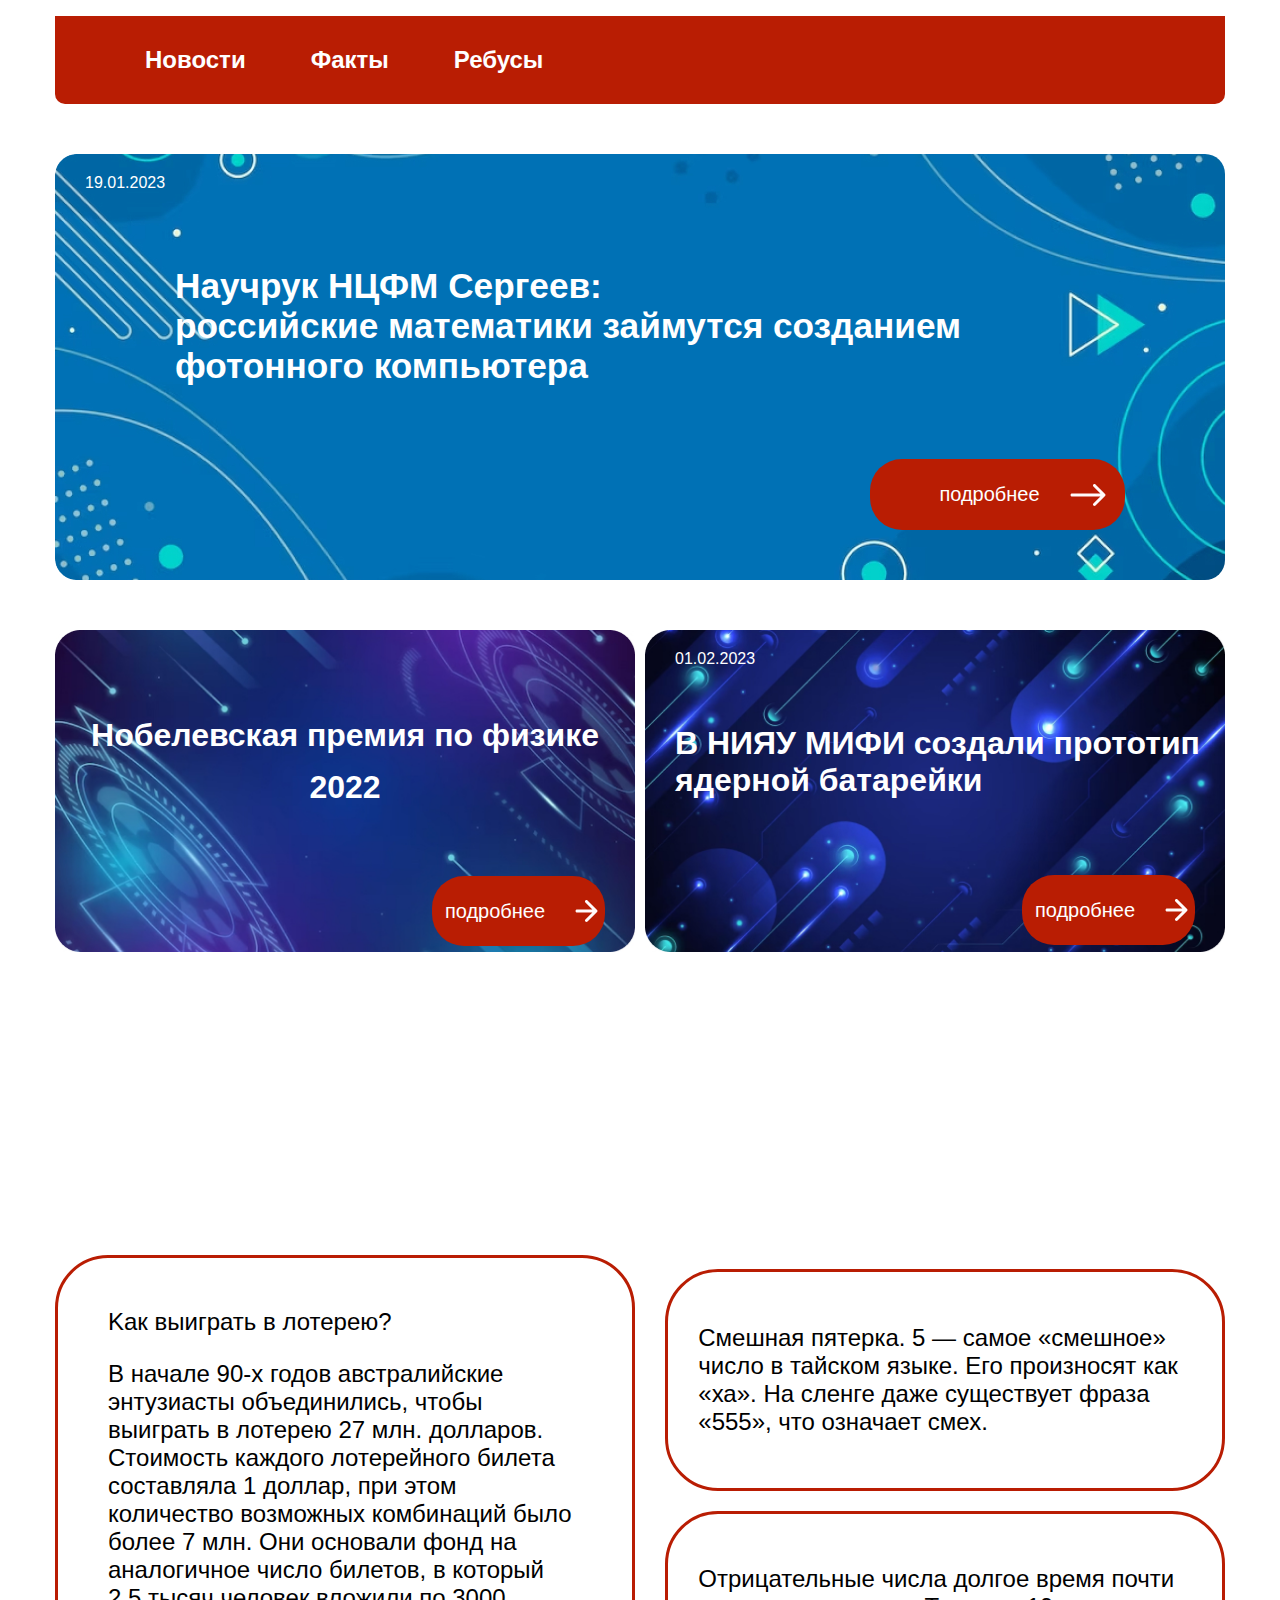
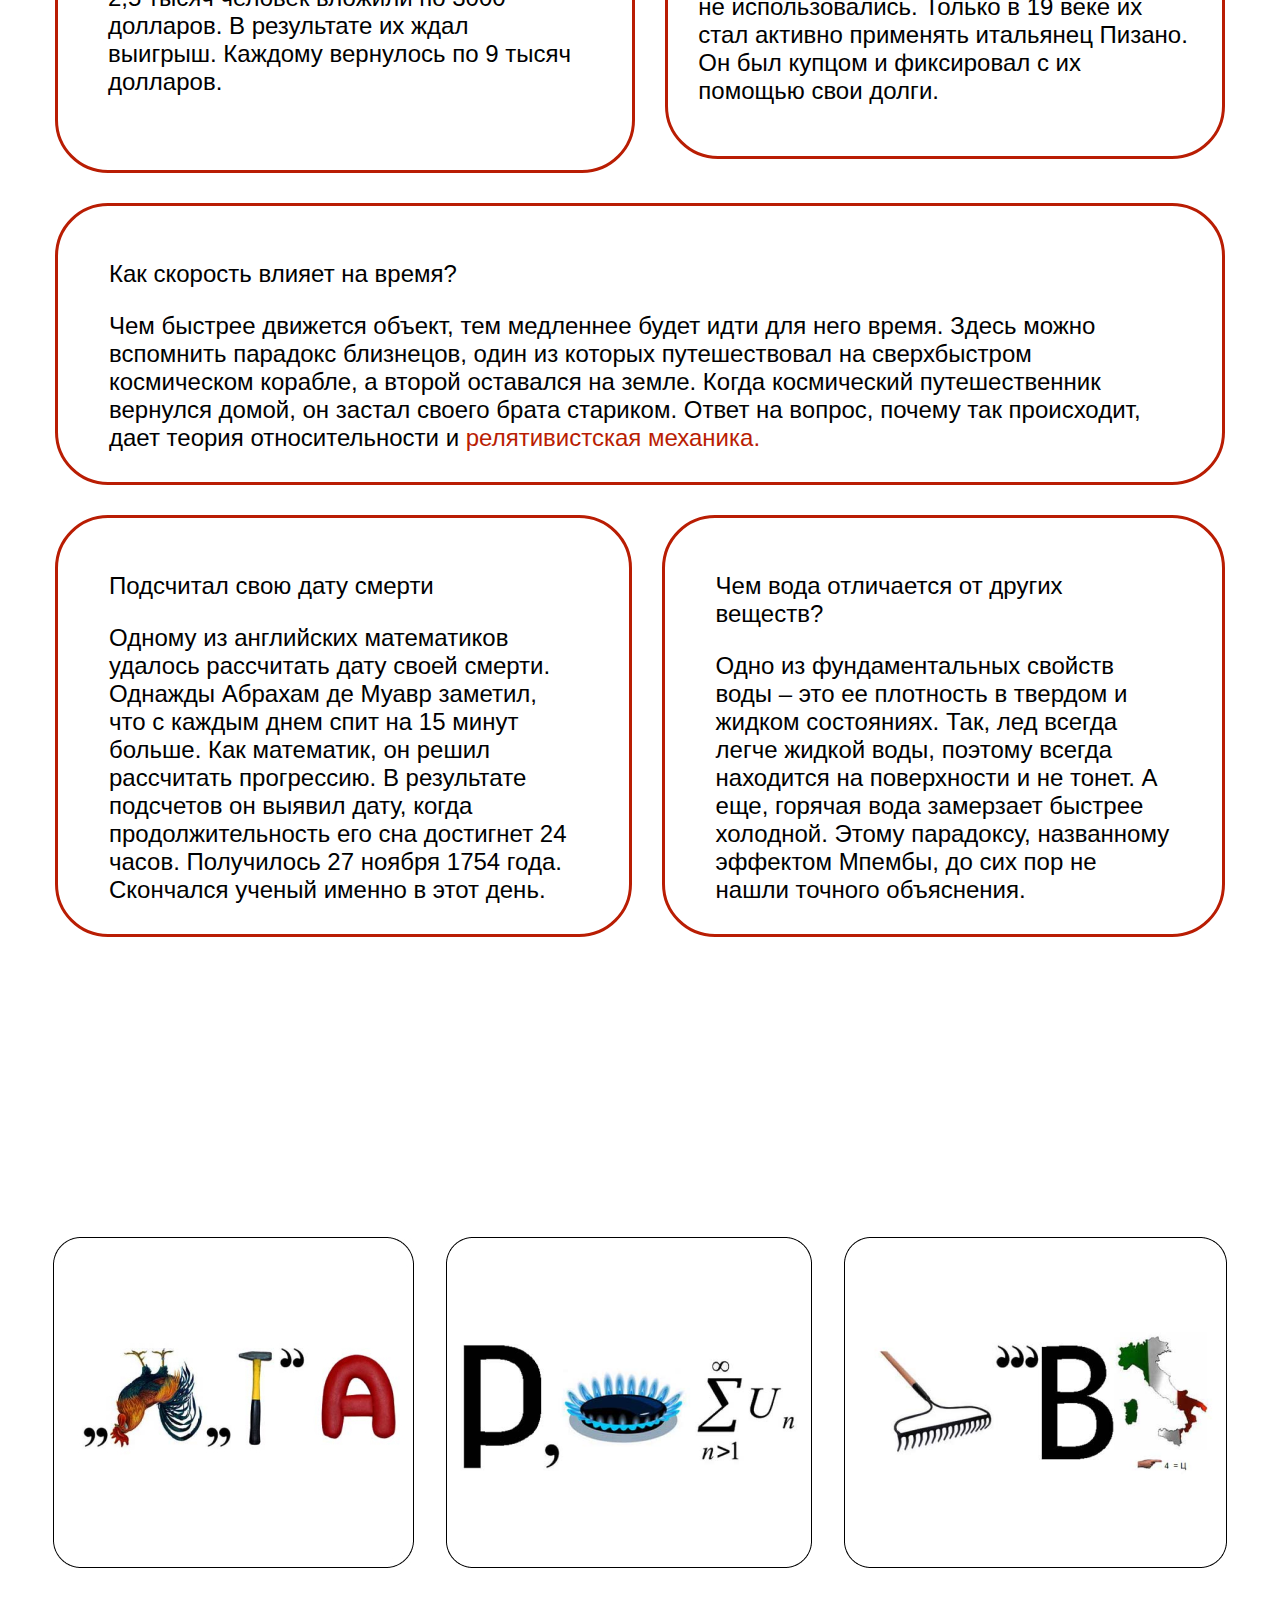
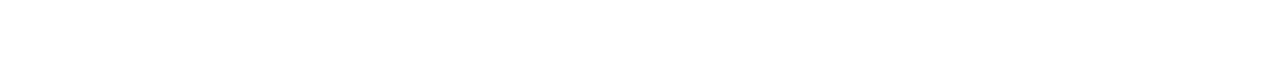
<file: index.html>
<!DOCTYPE html>
<html lang="en">
<head>
    <meta charset="UTF-8">
    <meta http-equiv="X-UA-Compatible" content="IE=edge">
    <meta name="viewport" content="width=device-width, initial-scale=1.0">
    <link rel="stylesheet" href="./css/style.css">
    <link rel="stylesheet" href="./batareika.html">
    <link rel="stylesheet" href="./comp.html">
    <link rel="stylesheet" href="./nobelev.html">
    <title>Document</title>
</head>
<body>
        <div class="container">


            <div class="header">
                <ul class="menu">
                    <li class="list-item"><a href="#news">Новости</a></li>
                    <li class="list-item"><a href="#fc">Факты</a></li>
                    <li class="list-item"><a href="#rebus">Ребусы</a></li>
                </ul>
            </div>


       

        <main>
            <section class="section-news"id="news">
                <div class="news-container" >
                    <div class="one-block">
                        <span class="date">19.01.2023</span>
                        <h1 class="title1">Научрук НЦФМ Сергеев:<br>российские математики займутся созданием<br> фотонного компьютера</h1>
                        <form action="./comp.html" target="_blank">

                        <button class="ditails">
                            <span  style="display: flex;align-items: center;">
                                <span class="button">подробнее</span>
                                <img src="./css/img/Arrow 3.svg">
                            </span>
                        </button>
                    
                    </form>
                    </div>
                    <div class="two-blocks">
                        <div class="first-block" >
                            <h2 class="title2">Нобелевская премия по физике

                                <span style="display:block;align-items: center;padding-top: 15px;" > 2022</span>
                            </h2>
                            <form action="./nobelev.html" target="_blank">

                                <button class="ditails button2" style="margin-right: 30px;
                                margin-top: 70px;">
                                    <span  style=" display: flex;align-items: center;">

                                        <p class="button button22">подробнее</p>
                                        <img src="./css/img/Arrow 3 (1).svg">
                                    </span>
                                </button>
                            
                            </form>
                        </div>

                       
                        <div class="second-block">
                            <span class="date"> 01.02.2023</span>
                             <h2 class="title22">В НИЯУ МИФИ создали прототип ядерной батарейки </h2>
                       
                        <form action="./batareika.html" target="_blank">

                            <button class="ditails button2" style="margin-right: 30px;
                            margin-top: 50px;">
                                <span  style=" display: flex;align-items: center;">

                                    <p class="button button22">подробнее</p>
                                    <img src="./css/img/Arrow 3 (1).svg">
                                </span>
                            </button>
                        
                        </form>
                        </div>
                    </div>
                </div>
            </section>

        <section class="facts" id="fc" style="
        color: black; ">
            <div class="" style="display:grid;grid-template-columns: auto auto;
            gap: 20px 30px;justify-content: center;align-items: center;">
                <div class=""style="padding: 50px; border:#B91D03 3px solid;border-radius: 53px; font-size: 24px;">Kак выиграть в лотерею?<p> В начале 90-х годов австралийские энтузиасты объединились, чтобы выиграть в лотерею 27 млн. долларов. Стоимость каждого лотерейного билета составляла 1 доллар, при этом количество возможных комбинаций было более 7 млн. Они основали фонд на аналогичное число билетов, в который 2,5 тысяч человек вложили по 3000 долларов. В результате их ждал выигрыш. Каждому вернулось по 9 тысяч долларов.</p>
                </div>
                <div class="" style=""> 
                    <div class="" style="padding:52px 30px; border:#B91D03 3px solid;border-radius: 53px; font-size: 24px; margin-bottom:20px;">
                        Смешная пятерка. 5 — самое «смешное» число в тайском языке. Его произносят как «ха». На сленге даже существует фраза «555», что означает смех.
                    </div>

                    <div class="" style="padding:51px 30px; border:#B91D03 3px solid;border-radius: 53px; font-size: 24px; ">
                        Отрицательные числа долгое время почти не использовались. Только в 19 веке их стал активно применять итальянец Пизано. Он был купцом и фиксировал с их помощью свои долги.
                    </div>

                   
            </div>
            </div> 
            <div class="" style="width:auto;margin-top:30px; padding:30px 51px; border:#B91D03 3px solid;border-radius: 53px; font-size: 24px">
                                <p>Как скорость влияет на время?</p> 

                                    Чем быстрее движется объект, тем медленнее будет идти для него время. Здесь можно вспомнить парадокс близнецов, один из которых путешествовал на сверхбыстром космическом корабле, а второй оставался на земле. Когда космический путешественник вернулся домой, он застал своего брата стариком. Ответ на вопрос, почему так происходит, дает теория относительности и <a href="https://goo.su/s9BX9" style="color: #B91D03;">релятивистская механика.</a> 
            </div>
            <div class=""style="display:grid;grid-template-columns: auto auto;
            gap: 20px 30px;justify-content: center;align-items: center;">
                <div class=""style="width:auto;margin-top:30px; padding:30px 51px; border:#B91D03 3px solid;border-radius: 53px; font-size: 24px">
                    <p>Подсчитал свою дату смерти</p>
                    Одному из английских математиков удалось рассчитать дату своей смерти. Однажды Абрахам де Муавр заметил, что с каждым днем спит на 15 минут больше. Как математик, он решил рассчитать прогрессию. В результате подсчетов он выявил дату, когда продолжительность его сна достигнет 24 часов. Получилось 27 ноября 1754 года. Скончался ученый именно в этот день.
                </div>
                <div class=""style="width:auto;margin-top:30px; padding:30px 51px; border:#B91D03 3px solid;border-radius: 53px; font-size: 24px">
                    <p>Чем вода отличается от других веществ?</p>


                    Одно из фундаментальных свойств воды – это ее плотность в твердом и жидком состояниях. Так, лед всегда легче жидкой воды, поэтому всегда находится на поверхности и не тонет. А еще, горячая вода замерзает быстрее холодной. Этому парадоксу, названному эффектом Мпембы, до сих пор не нашли точного объяснения.
                </div>
            </div>
        </section>

        <section class="sectoin-rebus" id="rebus">
            <div class="" style="display: grid; grid-template-columns: auto auto auto;
            gap: 32px;justify-content: center;align-items: center; margin-top: 300px; margin-bottom: 100px;">

            <div  class="clue" data-clue="Теплота">

                <img src="./css/img/Rectangle 13.jpg" alt="">

            </div>

            <div class="clue" data-clue="Разряд">

                <img src="./css/img/Rectangle 14.png" alt="">
            </div>

            <div class="clue" data-clue="Гравитация">
                <img src="./css/img/Rectangle 15.png" alt="">
            </div>


            </div>
            

        </section>
        </main> 
    </div>
</body>
</html>
</file>
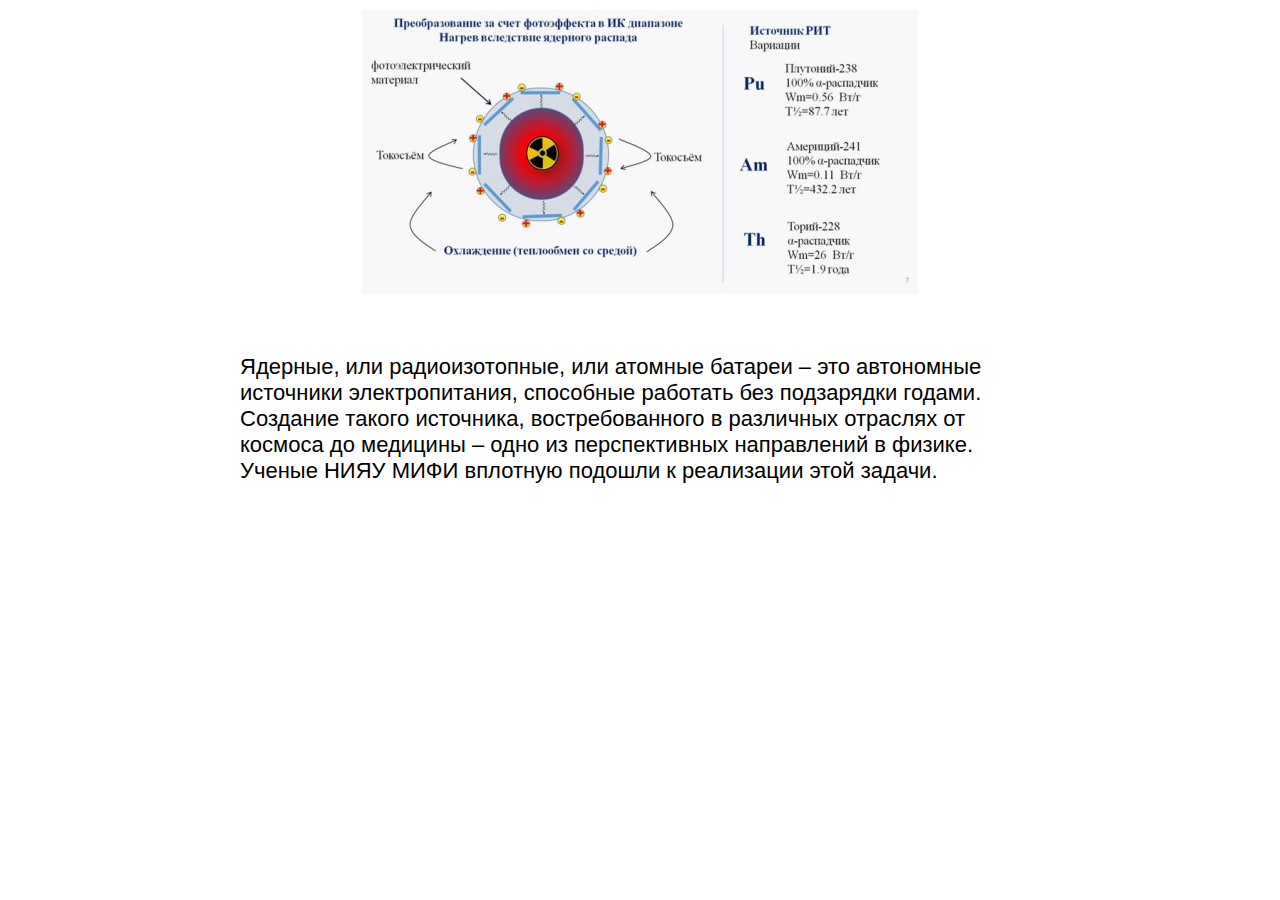
<file: batareika.html>
<!DOCTYPE html>
<html lang="en">
<head>
    <meta charset="UTF-8">
    <meta http-equiv="X-UA-Compatible" content="IE=edge">
    <meta name="viewport" content="width=device-width, initial-scale=1.0">
    <link rel="stylesheet" href="./css/style.css">
    <title>Document</title>
</head>
<body >
    <img style="margin: 10px auto 20px;
    display: block;" src="./css/img/nuclear_batarrey.jpg" alt="">
    <div style="width: 800px; margin: 0 auto; font-family: 'Roboto',sans-serif; color: black; margin-top: 60px;font-size: 22px;">
    <div style="margin-bottom:30px;">Ядерные, или радиоизотопные, или атомные батареи – это автономные источники электропитания, способные работать без подзарядки годами. Создание такого источника, востребованного в различных отраслях от космоса до медицины – одно из перспективных направлений в физике. Ученые НИЯУ МИФИ вплотную подошли к реализации этой задачи.</div>


</body>
</file>
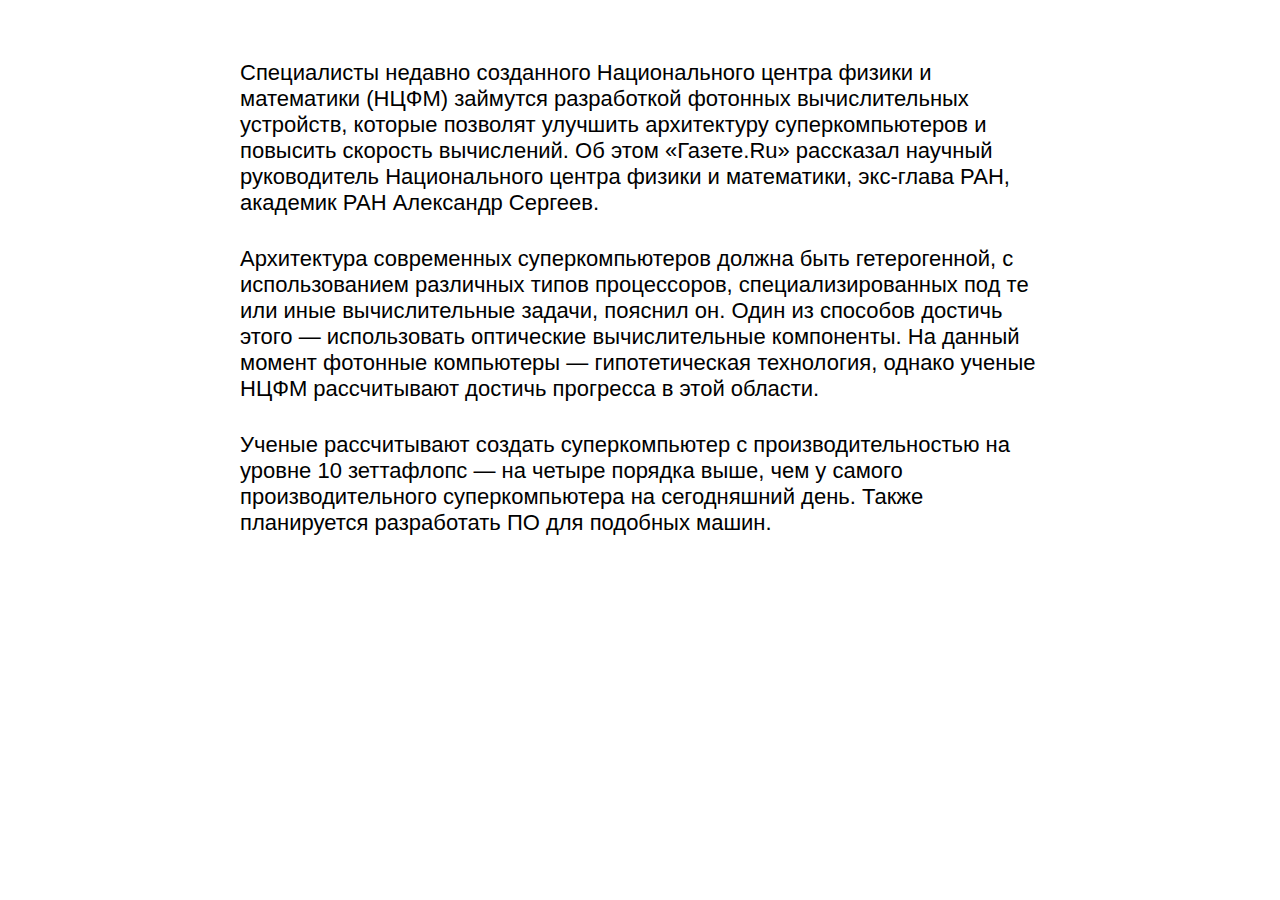
<file: comp.html>
<!DOCTYPE html>
<html lang="en">
<head>
    <meta charset="UTF-8">
    <meta http-equiv="X-UA-Compatible" content="IE=edge">
    <meta name="viewport" content="width=device-width, initial-scale=1.0">
    <link rel="stylesheet" href="./css/style.css">
    <title>Document</title>
</head>
<body >
    <div style="width: 800px; margin: 0 auto; font-family: 'Roboto',sans-serif; color: black; margin-top: 60px;font-size: 22px;">
    <div style="margin-bottom:30px;">Специалисты недавно созданного Национального центра физики и математики (НЦФМ) займутся разработкой фотонных вычислительных устройств, которые позволят улучшить архитектуру суперкомпьютеров и повысить скорость вычислений. Об этом «Газете.Ru» рассказал научный руководитель Национального центра физики и математики, экс-глава РАН, академик РАН Александр Сергеев.</div>

<div style="margin-bottom:30px;">Архитектура современных суперкомпьютеров должна быть гетерогенной, с использованием различных типов процессоров, специализированных под те или иные вычислительные задачи, пояснил он. Один из способов достичь этого — использовать оптические вычислительные компоненты. На данный момент фотонные компьютеры — гипотетическая технология, однако ученые НЦФМ рассчитывают достичь прогресса в этой области.</div>
<div>Ученые рассчитывают создать суперкомпьютер с производительностью на уровне 10 зеттафлопс — на четыре порядка выше, чем у самого производительного суперкомпьютера на сегодняшний день. Также планируется разработать ПО для подобных машин.</div>
</div>
</body>
</file>
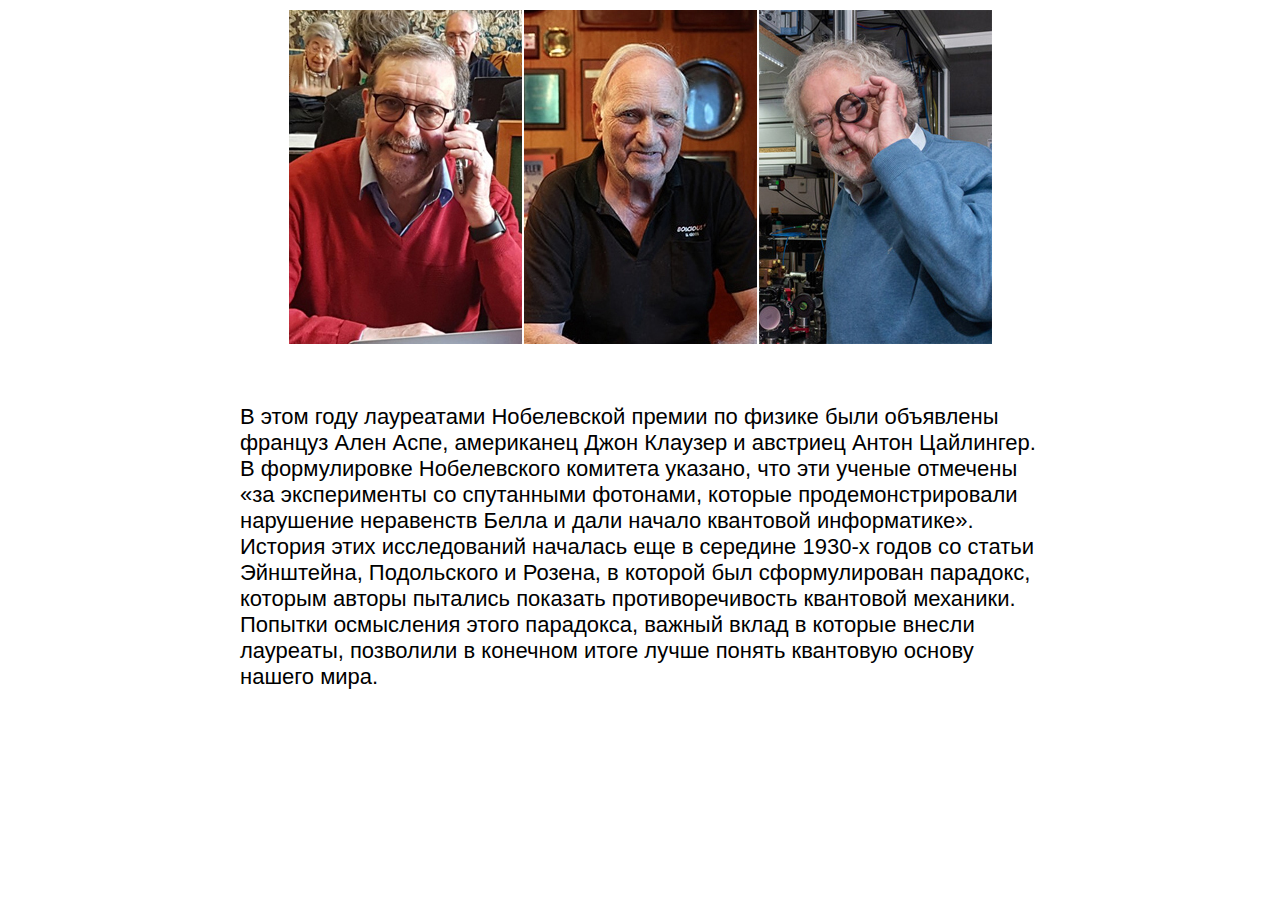
<file: nobelev.html>
<!DOCTYPE html>
<html lang="en">
<head>
    <meta charset="UTF-8">
    <meta http-equiv="X-UA-Compatible" content="IE=edge">
    <meta name="viewport" content="width=device-width, initial-scale=1.0">
    <link rel="stylesheet" href="./css/style.css">
    <title>Document</title>
</head>
<body >
    <img style="margin: 10px auto 20px;
    display: block;" src="./css/img/nobel_prize_2022_physics_1_703.jpg" alt="">
    <div style="width: 800px; margin: 0 auto; font-family: 'Roboto',sans-serif; color: black; margin-top: 60px;font-size: 22px;">
    <div style="margin-bottom:30px;">В этом году лауреатами Нобелевской премии по физике были объявлены француз Ален Аспе, американец Джон Клаузер и австриец Антон Цайлингер. В формулировке Нобелевского комитета указано, что эти ученые отмечены «за эксперименты со спутанными фотонами, которые продемонстрировали нарушение неравенств Белла и дали начало квантовой информатике». История этих исследований началась еще в середине 1930-х годов со статьи Эйнштейна, Подольского и Розена, в которой был сформулирован парадокс, которым авторы пытались показать противоречивость квантовой механики. Попытки осмысления этого парадокса, важный вклад в которые внесли лауреаты, позволили в конечном итоге лучше понять квантовую основу нашего мира.</div>


</body>
</file>
<file: css/style.css>
body {
	margin: 0;
	font-family: 'Rubik', sans-serif;
    color: #fff
}

@import url('https://fonts.googleapis.com/css2?family=Rubik:wght@600&display=swap');

  @import url('https://fonts.googleapis.com/css2?family=Rubik:wght@500&display=swap');


ul {
    list-style-type: none; 
   }
a{
    text-decoration: none;
    color: #fff;
}
a:hover{
    color: rgb(255, 208, 36);
    transition: 0.5s;
}


.container {
	width: 1170px;
	margin: 0 auto;
	/* padding: 30px 0; */
}
.menu{
    display: flex;
    align-items: center;
    height: 100%;
    

  
}
.header{
    background-color: #B91D03;
    border-radius: 0px 0px 10px 10px;
    top: 0;
    position:relative;
    
}
.list-item{
    margin-top: 30px ;
    margin-bottom: 30px;
    margin-right: 15px;
    margin-left: 50px;
    font-weight: 600;
    font-size: 24px;
}
/* .list-item:hover{
    border: #ffffff 1px solid 1s;
    border-radius: 20px;
}  */
.section-news{
    margin-top: 50px;
    margin-bottom: 300px;
}
.one-block{
    width: 100%;
    height: 426px;
    background: url(./img/image\ 1\ \(2\).jpg);
    background-repeat: no-repeat;
    border-radius: 20px;
    
}
.date{
    padding-left: 30px;
    padding-top: 20px;display: block;
}
.title1{
    font-size: 2.2em;
    padding-top: 50px;
    padding-left: 120px;
}
.ditails{
width: 255px;
height: 71px;
background-color: #B91D03;
border-radius: 32px;
float:right;
margin-right: 100px;
margin-top: 50px;
color: #fff;
border: none ;}
.button{
    font-size: 20px;
    margin-left: 30px;
    margin-right: 10px;
    padding: 20px;
    
}
.button:hover {
    color: rgb(2, 2, 2);
}

.ditails
{
    display: flex;
    justify-content: center;
    align-items: center;
}
.ditails:hover{
    background-color: #e7e0df;
    border: #B91D03 2px solid;
    transition: 0.3s;
}

.two-blocks{
    margin-top: 50px;
    display: flex;

}
.first-block{
    /* padding-right: 15px; */
    background: url(./img/Rectangle\ 5.jpg)  ;
    background-repeat: no-repeat;
    background-size: contain;
    height: 325px;  
    width:580px;
    margin-right: 5px;
}
.title2{
    display: flex;
    flex-direction: column;
    justify-content: center;
    align-items: center;
    padding-top: 87px;
    font-size: 32px;
    margin: 0;
    
}
.button2{
    width: 173px;
    height: 70px;
    margin-right: 30px;
    margin-top: 30px;
    margin: 0;
    padding-right: 30px;
    
}
.button22{
margin-left: 10px;
}

.second-block{
    background: url(./img/Rectangle\ 6.jpg)  ;
    background-repeat: no-repeat;
    background-size: contain;
    height: 325px;  
    width:580px;
    margin-left: 5px;
}
.title22{
    padding-left: 30px;
    padding-top: 30px;
    font-size: 32px;
    
}

.clue{
    position: relative;
  display: inline-block;
}
.clue:before {
    content: attr(data-clue);
    position: absolute;
    top: 100%;
    left: 50%;
    transform: translateX(-50%);
    color: #fff;
    padding: 10px 14px;
    background-color: #2D283A;
    width: 210px;
    border-radius: 3px;
    font-size: 16px;
    visibility: hidden;
    z-index: -1;
    opacity: 0;
    transition: inherit;
  }
  
  .clue:hover:before {
    opacity: 1;
    visibility: visible;
    z-index: 10;
    top: calc( 100% + 10px );
  }
</file>
